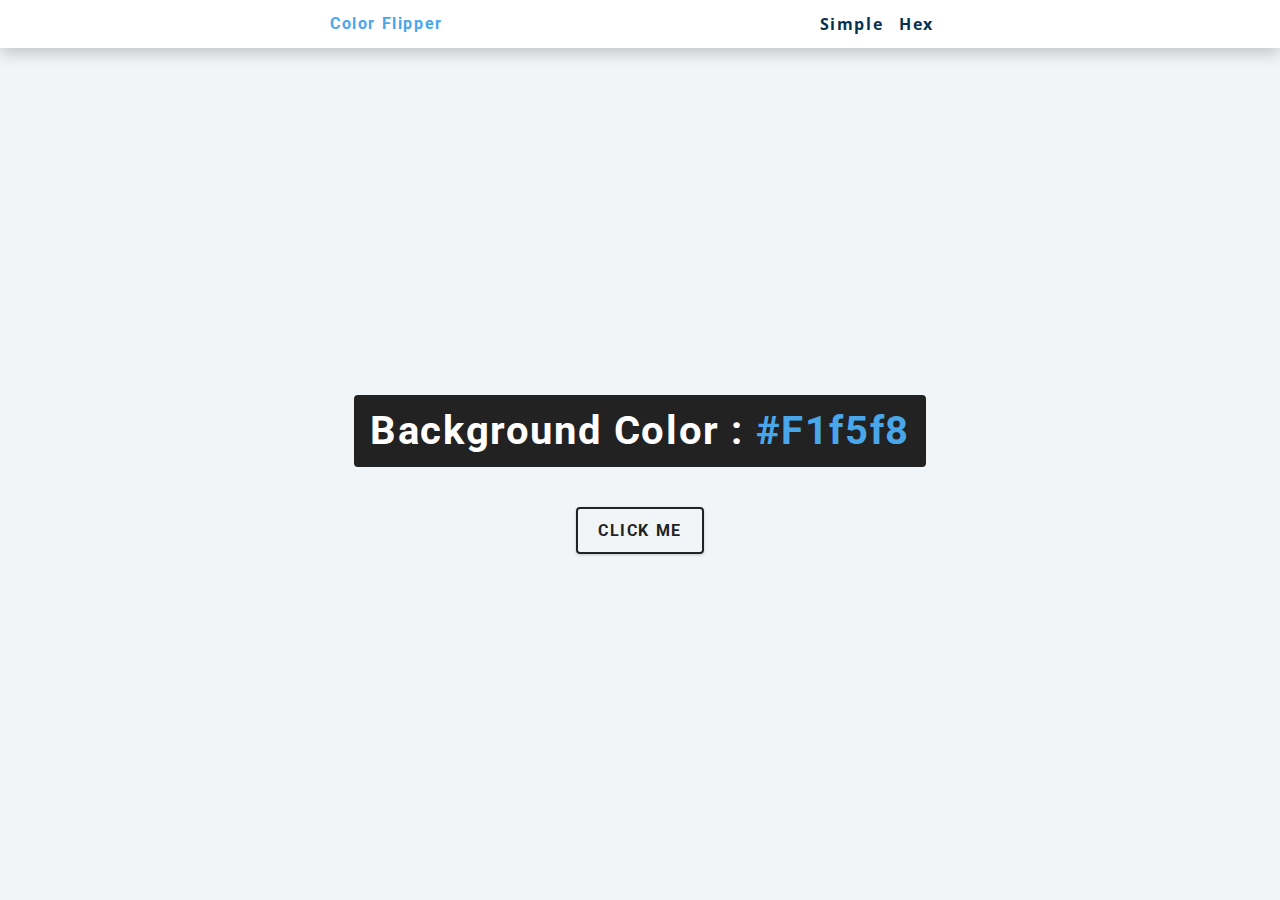
<file: javascript/color-flipper/index.html>
<!DOCTYPE html>
<html lang="en">
  <head>
    <meta charset="UTF-8" />
    <meta name="viewport" content="width=device-width, initial-scale=1.0" />
    <title>Color Flipper || Simple</title>

    <!-- styles -->
    <link rel="stylesheet" href="styles.css" />
  </head>
  <body>
    <nav>
      <div class="nav-center">
        <h4>color flipper</h4>
        <ul class="nav-links">
          <li><a href="index.html">simple</a></li>
          <li><a href="hex.html">hex</a></li>
        </ul>
      </div>
    </nav>
    <main>
      <div class="container">
        <h2>background color : <span class="color">#f1f5f8</span></h2>
        <button class="btn btn-hero" id="btn">click me</button>
      </div>
    </main>
    <!-- javascript -->
    <script src="app.js"></script>
  </body>
</html>
</file>
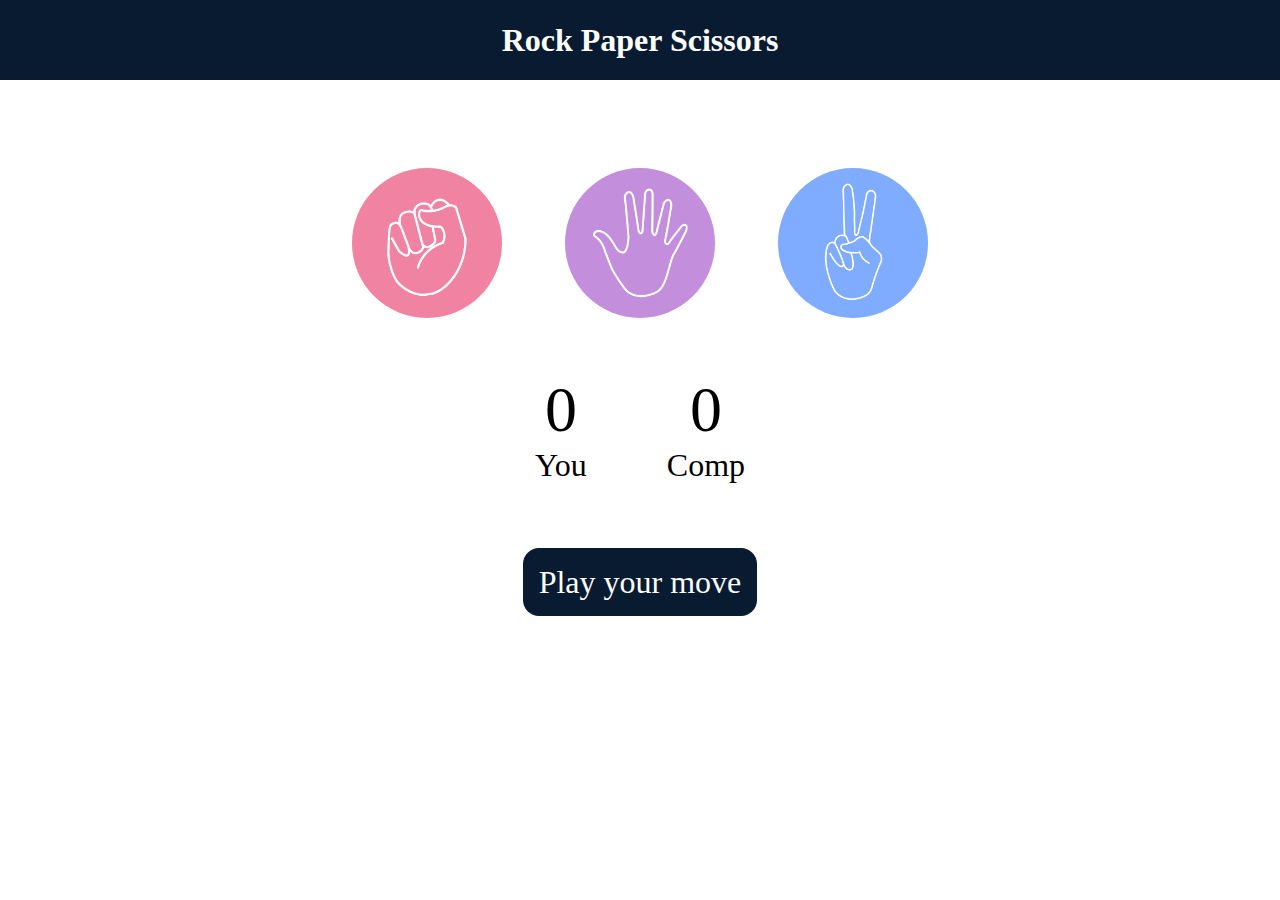
<file: javascript/ROCK_PAPAER_SCISSORS/index.html>
<!DOCTYPE html>
<html lang="en">
  <head>
    <meta charset="UTF-8" />
    <meta name="viewport" content="width=device-width, initial-scale=1.0" />
    <title>Rock Paper Scissors Game</title>
    <link rel="stylesheet" href="style.css" />
  </head>
  <body>
    <h1>Rock Paper Scissors</h1>
    <div class="choices">
      <div class="choice" id="rock">
        <img src="./images/rock.png" />
      </div>
      <div class="choice" id="paper">
        <img src="./images/paper.png" />
      </div>
      <div class="choice" id="scissors">
        <img src="./images/scissors.png" />
      </div>
    </div>

    <div class="score-board">
      <div class="score">
        <p id="user-score">0</p>
        <p>You</p>
      </div>
      <div class="score">
        <p id="comp-score">0</p>
        <p>Comp</p>
      </div>
    </div>

    <div class="msg-container">
      <p id="msg">Play your move</p>
    </div>
    <script src="script.js"></script>
  </body>
</html>
</file>
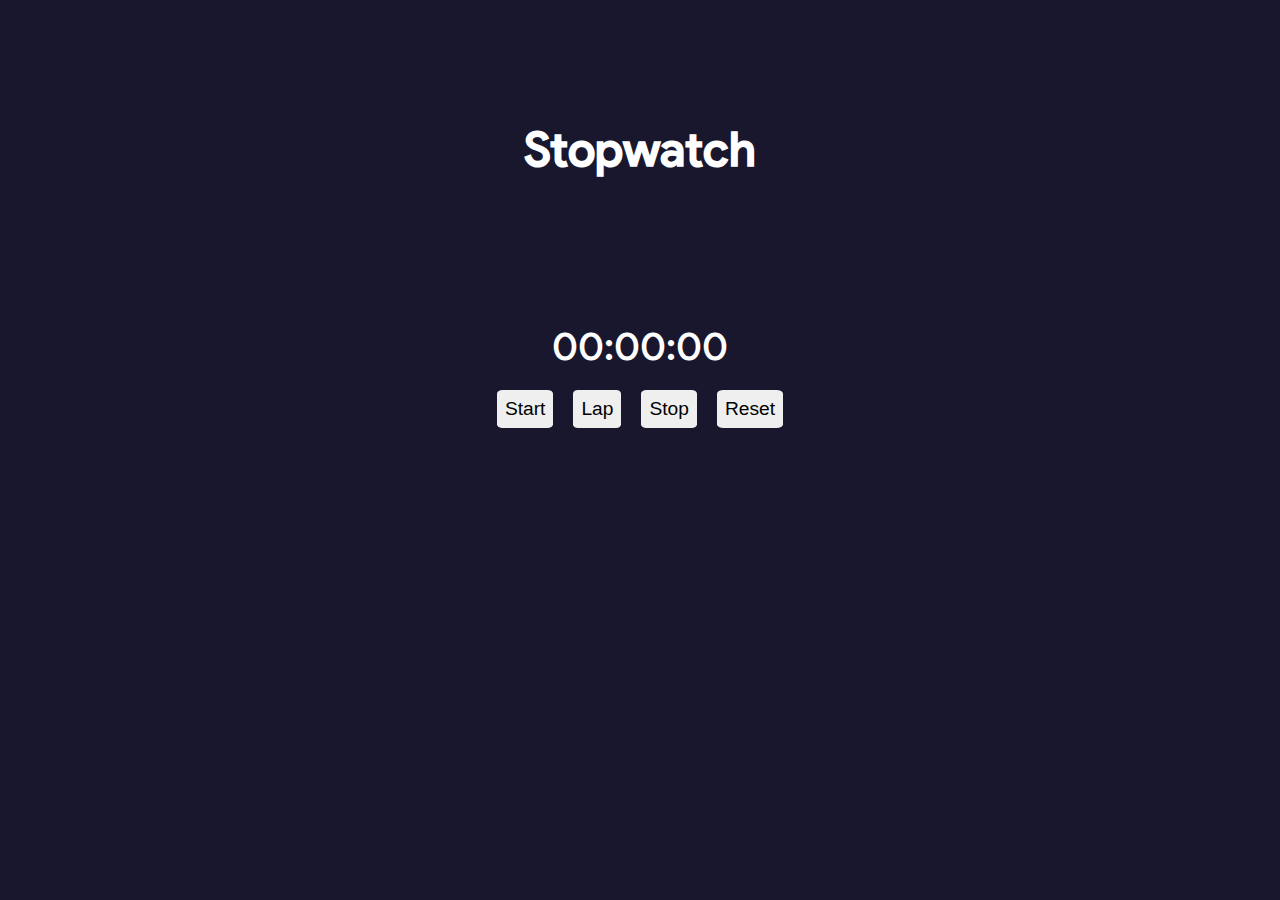
<file: javascript/Stopwatch/index.html>
<!DOCTYPE html>
<html lang="en">
<head>
    <meta charset="UTF-8">
    <meta http-equiv="X-UA-Compatible" content="IE=edge">
    <meta name="viewport" content="width=device-width, initial-scale=1.0">
    <link rel="shortcut icon" href="assets/stopwatch.png" type="image/x-icon">
    <link rel="stylesheet" href="style.css">
    <title>Stopwatch</title>
</head>
<body>
    <h1>Stopwatch</h1>
    <div id="stopwatch">
        00:00:00
    </div>
    <ul id="buttons">
        <li><button onclick="startTimer()">Start</button></li>
        <li><button onclick="lapTimer()">Lap</button></li>
        <li><button onclick="stopTimer()">Stop</button></li>
        <li><button onclick="resetTimer()">Reset</button></li>
    </ul>
    <div id="lapBox">
        
    </div>

    <script src="script.js"></script>
</body>
</html>
</file>
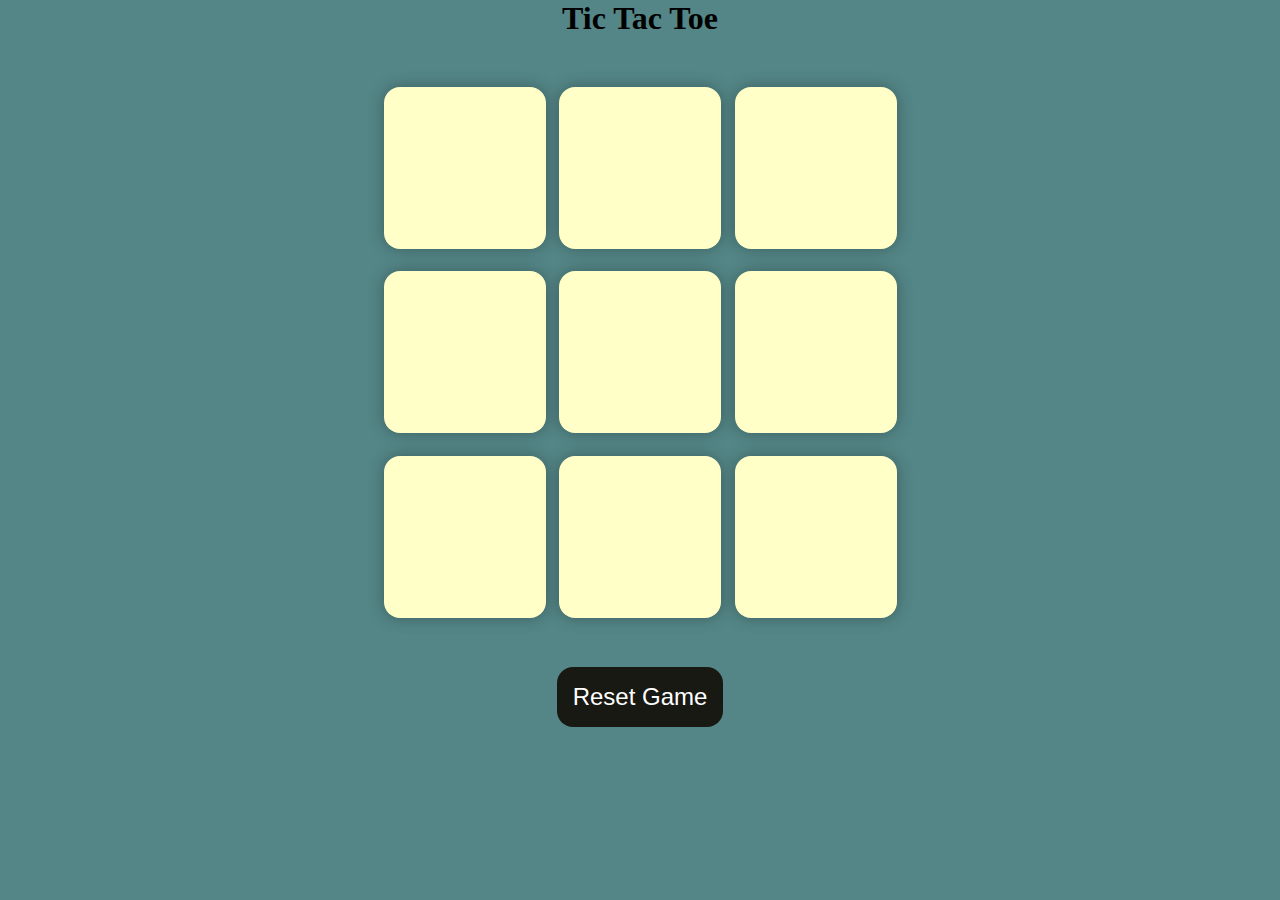
<file: javascript/TIC_TAC_TOE_GAME_Project/index.html>
<!DOCTYPE html>
<html lang="en">
<head>
    <meta charset="UTF-8">
    <meta name="viewport" content="width=device-width, initial-scale=1.0">
    <title>Tic-tac-toe Game</title>
    <link rel="stylesheet" href="style.css">
</head>
<body>
    <div class="msg-container hide">
        <p id="msg">Winner!!!</p>
        <button id="new-button">New Game</button>
    </div>
   <main>
    <h1>Tic Tac Toe</h1>
   <div class="container">
    <div class="game">
        <button class="box"></button>
        <button class="box"></button>
        <button class="box"></button>
        <button class="box"></button>
        <button class="box"></button>
        <button class="box"></button>
        <button class="box"></button>
        <button class="box"></button>
        <button class="box"></button>

    </div>
    </div>
    <button id="reset-button">Reset Game</button>
   </main>
   <script src="script.js"></script>
</body>

</html>
</file>
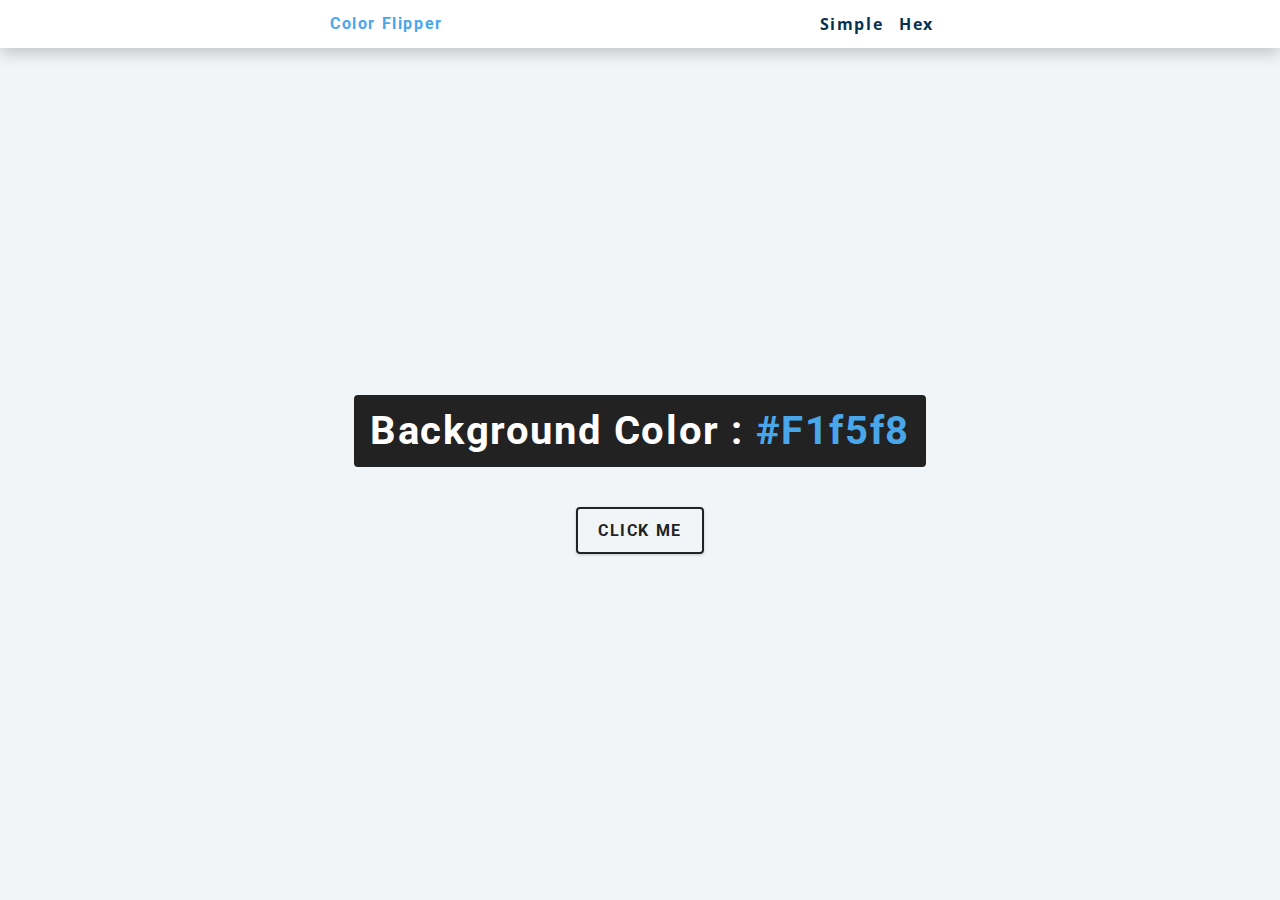
<file: javascript/color-flipper/hex.html>
<!DOCTYPE html>
<html lang="en">
  <head>
    <meta charset="UTF-8" />
    <meta name="viewport" content="width=device-width, initial-scale=1.0" />
    <title>Color Flipper || Hex</title>

    <!-- styles -->
    <link rel="stylesheet" href="styles.css" />
  </head>

  <body>
    <nav>
      <div class="nav-center">
        <h4>color flipper</h4>
        <ul class="nav-links">
          <li><a href="index.html">simple</a></li>
          <li><a href="hex.html">hex</a></li>
        </ul>
      </div>
    </nav>
    <main>
      <div class="container">
        <h2>background color : <span class="color">#f1f5f8</span></h2>
        <button class="btn btn-hero" id="btn">click me</button>
      </div>
    </main>
    <!-- javascript -->
    <script src="hex.js"></script>
  </body>
</html>
</file>
<file: javascript/color-flipper/styles.css>
/*
=============== 
Fonts
===============
*/
@import url("https://fonts.googleapis.com/css?family=Open+Sans|Roboto:400,700&display=swap");

/*
=============== 
Variables
===============
*/

:root {
  /* dark shades of primary color*/
  --clr-primary-1: hsl(205, 86%, 17%);
  --clr-primary-2: hsl(205, 77%, 27%);
  --clr-primary-3: hsl(205, 72%, 37%);
  --clr-primary-4: hsl(205, 63%, 48%);
  /* primary/main color */
  --clr-primary-5: hsl(205, 78%, 60%);
  /* lighter shades of primary color */
  --clr-primary-6: hsl(205, 89%, 70%);
  --clr-primary-7: hsl(205, 90%, 76%);
  --clr-primary-8: hsl(205, 86%, 81%);
  --clr-primary-9: hsl(205, 90%, 88%);
  --clr-primary-10: hsl(205, 100%, 96%);
  /* darkest grey - used for headings */
  --clr-grey-1: hsl(209, 61%, 16%);
  --clr-grey-2: hsl(211, 39%, 23%);
  --clr-grey-3: hsl(209, 34%, 30%);
  --clr-grey-4: hsl(209, 28%, 39%);
  /* grey used for paragraphs */
  --clr-grey-5: hsl(210, 22%, 49%);
  --clr-grey-6: hsl(209, 23%, 60%);
  --clr-grey-7: hsl(211, 27%, 70%);
  --clr-grey-8: hsl(210, 31%, 80%);
  --clr-grey-9: hsl(212, 33%, 89%);
  --clr-grey-10: hsl(210, 36%, 96%);
  --clr-white: #fff;
  --clr-red-dark: hsl(360, 67%, 44%);
  --clr-red-light: hsl(360, 71%, 66%);
  --clr-green-dark: hsl(125, 67%, 44%);
  --clr-green-light: hsl(125, 71%, 66%);
  --clr-black: #222;
  --ff-primary: "Roboto", sans-serif;
  --ff-secondary: "Open Sans", sans-serif;
  --transition: all 0.3s linear;
  --spacing: 0.1rem;
  --radius: 0.25rem;
  --light-shadow: 0 5px 15px rgba(0, 0, 0, 0.1);
  --dark-shadow: 0 5px 15px rgba(0, 0, 0, 0.2);
  --max-width: 1170px;
  --fixed-width: 620px;
}
/*
=============== 
Global Styles
===============
*/

*,
::after,
::before {
  margin: 0;
  padding: 0;
  box-sizing: border-box;
}
body {
  font-family: var(--ff-secondary);
  background: var(--clr-grey-10);
  color: var(--clr-grey-1);
  line-height: 1.5;
  font-size: 0.875rem;
}
ul {
  list-style-type: none;
}
a {
  text-decoration: none;
}
h1,
h2,
h3,
h4 {
  letter-spacing: var(--spacing);
  text-transform: capitalize;
  line-height: 1.25;
  margin-bottom: 0.75rem;
  font-family: var(--ff-primary);
}
h1 {
  font-size: 3rem;
}
h2 {
  font-size: 2rem;
}
h3 {
  font-size: 1.25rem;
}
h4 {
  font-size: 0.875rem;
}
p {
  margin-bottom: 1.25rem;
  color: var(--clr-grey-5);
}
@media screen and (min-width: 800px) {
  h1 {
    font-size: 4rem;
  }
  h2 {
    font-size: 2.5rem;
  }
  h3 {
    font-size: 1.75rem;
  }
  h4 {
    font-size: 1rem;
  }
  body {
    font-size: 1rem;
  }
  h1,
  h2,
  h3,
  h4 {
    line-height: 1;
  }
}
/*  global classes */

/* section */
.section {
  padding: 5rem 0;
}

.section-center {
  width: 90vw;
  margin: 0 auto;
  max-width: 1170px;
}
@media screen and (min-width: 992px) {
  .section-center {
    width: 95vw;
  }
}
main {
  min-height: 100vh;
  display: grid;
  place-items: center;
}

/*
=============== 
Nav
===============
*/
nav {
  background: var(--clr-white);
  height: 3rem;
  display: grid;
  align-items: center;
  box-shadow: var(--dark-shadow);
}
.nav-center {
  width: 90vw;
  max-width: var(--fixed-width);
  margin: 0 auto;
  display: flex;
  align-items: center;
  justify-content: space-between;
}
.nav-center h4 {
  margin-bottom: 0;
  color: var(--clr-primary-5);
}
.nav-links {
  display: flex;
}
nav a {
  text-transform: capitalize;
  font-weight: 700;
  font-size: 1rem;
  color: var(--clr-primary-1);
  letter-spacing: var(--spacing);
  margin-right: 1rem;
}
nav a:hover {
  color: var(--clr-primary-5);
}
/*
=============== 
Container
===============
*/
main {
  min-height: calc(100vh - 3rem);
  display: grid;
  place-items: center;
}
.container {
  text-align: center;
}
.container h2 {
  background: var(--clr-black);
  color: var(--clr-white);
  padding: 1rem;
  border-radius: var(--radius);
  margin-bottom: 2.5rem;
}
.color {
  color: var(--clr-primary-5);
}
.btn-hero {
  font-family: var(--ff-primary);
  text-transform: uppercase;
  background: transparent;
  color: var(--clr-black);
  letter-spacing: var(--spacing);
  display: inline-block;
  font-weight: 700;
  transition: var(--transition);
  border: 2px solid var(--clr-black);
  cursor: pointer;
  box-shadow: 0 1px 3px rgba(0, 0, 0, 0.2);
  border-radius: var(--radius);
  font-size: 1rem;
  padding: 0.75rem 1.25rem;
}
.btn-hero:hover {
  color: var(--clr-white);
  background: var(--clr-black);
}
</file>
<file: javascript/ROCK_PAPAER_SCISSORS/style.css>
* {
    margin: 0;
    padding: 0;
    text-align: center;
  }
  
  h1 {
    background-color: #081b31;
    color: #fff;
    height: 5rem;
    line-height: 5rem;
  }
  
  .choice {
    height: 165px;
    width: 165px;
    border-radius: 50%;
    display: flex;
    justify-content: center;
    align-items: center;
  }
  
  .choice:hover {
    cursor: pointer;
    background-color: #081b31;
  }
  
  img {
    height: 150px;
    width: 150px;
    object-fit: cover;
    border-radius: 50%;
  }
  
  .choices {
    display: flex;
    justify-content: center;
    align-items: center;
    gap: 3rem;
    margin-top: 5rem;
  }
  
  .score-board {
    display: flex;
    justify-content: center;
    align-items: center;
    font-size: 2rem;
    margin-top: 3rem;
    gap: 5rem;
  }
  
  #user-score,
  #comp-score {
    font-size: 4rem;
  }
  
  .msg-container {
    margin-top: 5rem;
  }
  
  #msg {
    background-color: #081b31;
    color: #fff;
    font-size: 2rem;
    display: inline;
    padding: 1rem;
    border-radius: 1rem;
  }
</file>
<file: javascript/Stopwatch/style.css>
*{
    padding: 0;
    margin: 0;
    box-sizing: border-box;
}

@font-face {
    font-family: "sans";
    src: url(font/sans.ttf);
}

body{
    display: flex;
    flex-direction: column;
    background-color: #19172e;
    color: white;
    font-family: "sans";
    justify-content: center;
    align-items: center;
    min-height: 100vh;
}

h1{
    position: absolute;    
    top: 0;
    padding-top: 120px;
    margin-bottom: 100px;
    font-size:3rem;
}

#stopwatch{
    font-size: 2.5rem;
}

#buttons{
    position: relative;
    display: flex;
    flex-direction: row;
    list-style: none;
    padding: 10px;
}
#lapBox{
    width: 100%;
    height: 100px;
    display: flex;
    box-sizing: content-box;
    flex-wrap: wrap;
    flex-flow: column;
    padding: 10px 0;
    margin-top: 10px;
    align-items: center;
    justify-content: center;
    overflow: auto;

}
#lapBox h1{
    position: relative;
    margin-top: 15px;
    margin-bottom: 0;
    font-size: 2rem;
    padding: 0;
}
button{
    cursor: pointer;
    margin: 10px;
    font-size: 1.2rem;
    padding: 8px;
    border-radius: 10%;
    border: none;
    outline: none;
}

button:active{
    background-color: #1e8e3e;
}




@media screen and (max-width: 1080px) {
    #primary { width:67%; }
    #secondary { width:30%; margin-left:3%;}  
}

@media screen and (max-width: 768px) {
    #primary { width:100%; }
    #secondary { width:100%; margin:0; border:none; }
}
</file>
<file: javascript/TIC_TAC_TOE_GAME_Project/style.css>
*{
    margin: 0;
    padding: 0;
}
body{
    background-color:#548687;
    text-align: center;

}
.container{
    height: 70vh;
    display: flex;
    justify-content: center;
    align-items: center;


}
.game{
    height: 60vmin;
    width: 60vmin;
    display: flex;
    flex-wrap:wrap ;
    justify-content: center;
    align-items: center;
    gap: 1.5vmin;

}

.box{
    height: 18vmin;
    width: 18vmin;
    border-radius: 1rem;
    border: none;
    box-shadow: 0 0 1rem rgba(0, 0,0,0.3);
    font-size: 8vmin;
    color: rgb(150, 45, 45);
    background-color: #ffffc7;

}
#reset-button{
    padding: 1rem;
    font-size: 1.5rem;
    background-color: #191913;
    color: white;
    border-radius:1rem ;
    border: none;
}
#new-button{
    padding: 1rem;
    font-size: 1.5rem;
    background-color: #191913;
    color: white;
    border-radius:1rem ;
    border: none;
}
#msg {
    color: #ffffc7;
    font-size: 5vmin;
  }

#msg_container{
    height: 80vmin;
    display: flex;
    justify-content: center;
    align-items: center;
    flex-direction: column;
    gap: 4rem;
}
.hide{
    display: none;
}
</file>
